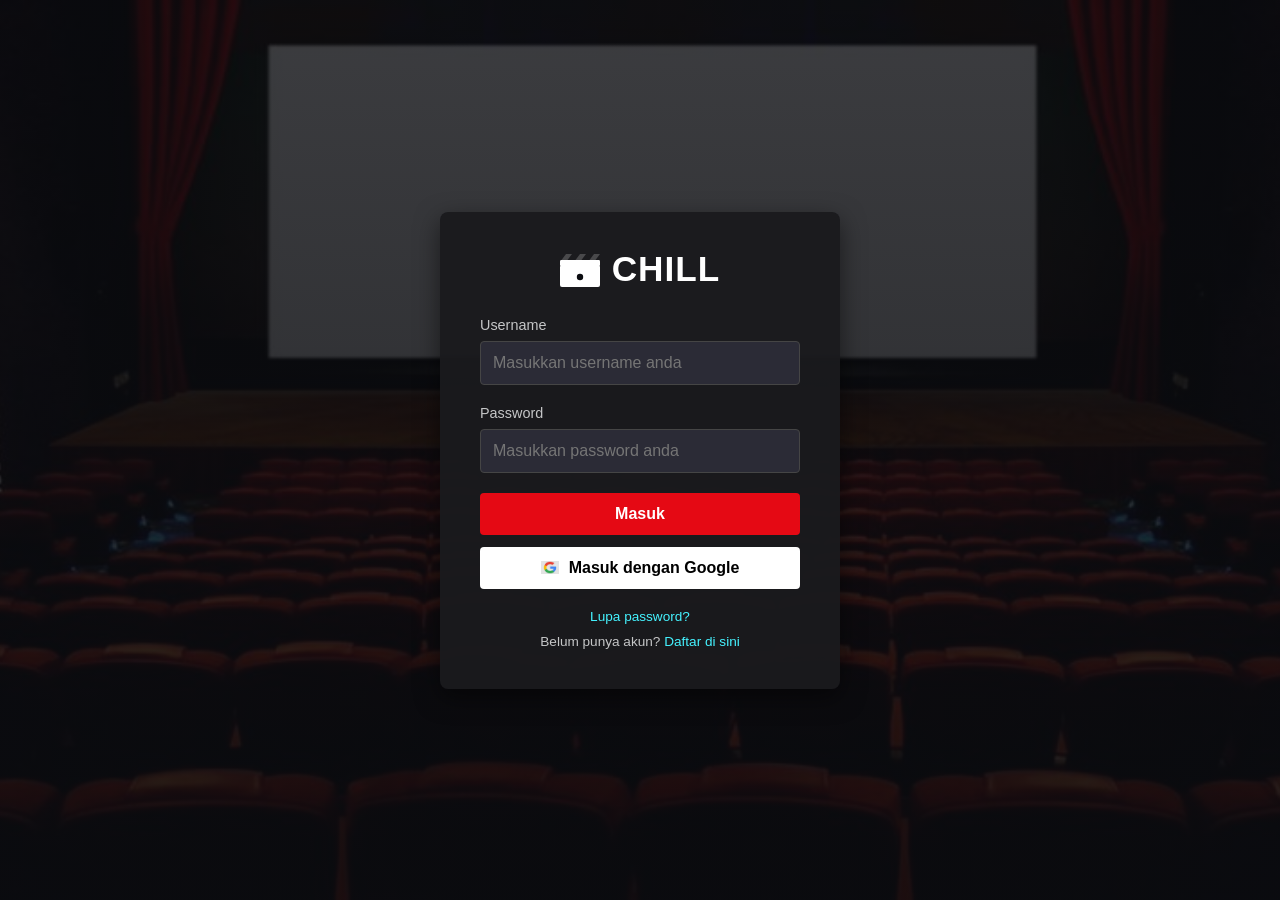
<file: login.html>
<!DOCTYPE html>
<html lang="id">

<head>
    <meta charset="UTF-8">
    <meta name="viewport" content="width=device-width, initial-scale=1.0">
    <title>Chill - Login</title>
    <link rel="stylesheet" href="style.css">
</head>

<body>

    <div class="auth-wrapper">
        <div class="auth-container">
            <div class="logo-container">
                <div class="clapperboard">
                    <div class="clapper-top">
                        <svg viewBox="0 0 100 40" fill="white">
                            <path
                                d="M0,30 L15,10 L30,10 L15,30 L35,30 L50,10 L65,10 L50,30 L70,30 L85,10 L100,10 L85,30 Z"
                                opacity="0.2" />
                            <rect x="0" y="25" width="100" height="15" rx="3" />
                        </svg>
                    </div>
                    <div class="clapper-bottom">
                        <svg viewBox="0 0 100 60" fill="white">
                            <rect x="0" y="0" width="100" height="55" rx="5" />
                            <circle cx="50" cy="30" r="8" fill="#0b0c10" />
                        </svg>
                    </div>
                </div>
                <span class="logo-text">CHILL</span>
            </div>


            <form class="auth-form" action="index.html" method="GET">
                <div class="form-group">
                    <label for="username">Username</label>
                    <input type="text" id="username" placeholder="Masukkan username anda" required>
                </div>

                <div class="form-group">
                    <label for="password">Password</label>
                    <input type="password" id="password" placeholder="Masukkan password anda" required>
                </div>

                <button type="submit" class="btn-primary">Masuk</button>

                <button type="button" class="btn-google">
                    <img src="img/google.jpg" alt="Google" width="18">
                    Masuk dengan Google
                </button>
            </form>

            <div class="auth-links">
                <a href="#">Lupa password?</a>
                <p>Belum punya akun? <a href="register.html">Daftar di sini</a></p>
            </div>
        </div>
    </div>

</body>

</html>
</file>
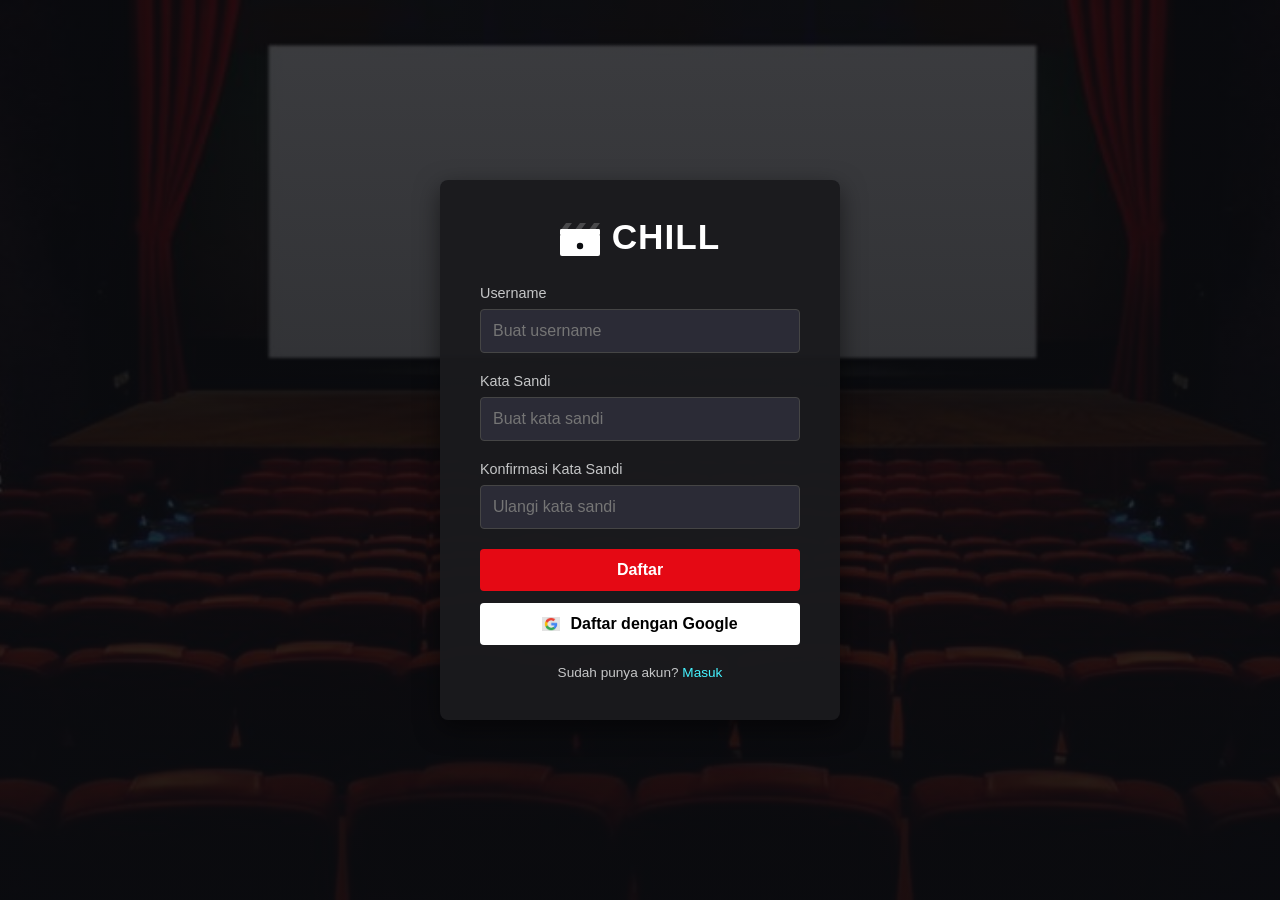
<file: register.html>
<!DOCTYPE html>
<html lang="id">

<head>
    <meta charset="UTF-8">
    <meta name="viewport" content="width=device-width, initial-scale=1.0">
    <title>Chill - Register</title>
    <link rel="stylesheet" href="style.css">
</head>

<body>

    <div class="auth-wrapper">
        <div class="auth-container">
            <div class="logo-container">
                <div class="clapperboard">
                    <div class="clapper-top">
                        <svg viewBox="0 0 100 40" fill="white">
                            <path
                                d="M0,30 L15,10 L30,10 L15,30 L35,30 L50,10 L65,10 L50,30 L70,30 L85,10 L100,10 L85,30 Z"
                                opacity="0.2" />
                            <rect x="0" y="25" width="100" height="15" rx="3" />
                        </svg>
                    </div>
                    <div class="clapper-bottom">
                        <svg viewBox="0 0 100 60" fill="white">
                            <rect x="0" y="0" width="100" height="55" rx="5" />
                            <circle cx="50" cy="30" r="8" fill="#0b0c10" />
                        </svg>
                    </div>
                </div>
                <span class="logo-text">CHILL</span>
            </div>

            <form class="auth-form" action="login.html" method="GET">
                <div class="form-group">
                    <label for="reg-username">Username</label>
                    <input type="text" id="reg-username" placeholder="Buat username" required>
                </div>

                <div class="form-group">
                    <label for="reg-password">Kata Sandi</label>
                    <input type="password" id="reg-password" placeholder="Buat kata sandi" required>
                </div>

                <div class="form-group">
                    <label for="confirm-password">Konfirmasi Kata Sandi</label>
                    <input type="password" id="confirm-password" placeholder="Ulangi kata sandi" required>
                </div>

                <button type="submit" class="btn-primary">Daftar</button>

                <button type="button" class="btn-google">
                    <img src="img/google.jpg" alt="Google" width="18">
                    Daftar dengan Google
                </button>
            </form>

            <div class="auth-links">
                <p>Sudah punya akun? <a href="login.html">Masuk</a></p>
            </div>
        </div>
    </div>

</body>

</html>
</file>
<file: style.css>
* {
    margin: 0;
    padding: 0;
    box-sizing: border-box;
    font-family: 'Segoe UI', Tahoma, Geneva, Verdana, sans-serif;
}

body {
    background-color: #0b0c10;
    color: #ffffff;
    min-height: 100vh;
}

a {
    color: #45f3ff;
    text-decoration: none;
}

a:hover {
    text-decoration: underline;
}

button {
    cursor: pointer;
    border: none;
    border-radius: 4px;
    font-weight: 600;
}

.auth-wrapper {
    display: flex;
    justify-content: center;
    align-items: center;
    min-height: 100vh;
    padding: 20px;
    background: linear-gradient(rgba(11, 12, 16, 0.8), rgba(11, 12, 16, 0.9)),
        url('img/bg bioskop.jpg') no-repeat center center/cover;
}

.auth-container {
    background-color: rgba(26, 26, 29, 0.95);
    padding: 40px;
    border-radius: 8px;
    width: 100%;
    max-width: 400px;
    box-shadow: 0 8px 24px rgba(0, 0, 0, 0.5);
}

.brand-logo {
    font-size: 2rem;
    font-weight: bold;
    color: #e50914;
    text-align: center;
    margin-bottom: 25px;
}

.auth-form .form-group {
    margin-bottom: 20px;
}

.auth-form label {
    display: block;
    margin-bottom: 8px;
    font-size: 0.9rem;
    color: #c5c6c7;
}

.auth-form input {
    width: 100%;
    padding: 12px;
    background-color: #2b2b36;
    border: 1px solid #454545;
    border-radius: 4px;
    color: #fff;
    font-size: 1rem;
}

.auth-form input:focus {
    outline: none;
    border-color: #e50914;
}

.btn-primary {
    width: 100%;
    padding: 12px;
    background-color: #e50914;
    color: white;
    font-size: 1rem;
    margin-bottom: 12px;
    transition: background 0.2s;
}

.btn-primary:hover {
    background-color: #b80710;
}

.btn-google {
    width: 100%;
    padding: 12px;
    background-color: #ffffff;
    color: #000000;
    font-size: 1rem;
    display: flex;
    justify-content: center;
    align-items: center;
    gap: 10px;
    margin-bottom: 20px;
}

.auth-links {
    text-align: center;
    font-size: 0.85rem;
    color: #c5c6c7;
    display: flex;
    flex-direction: column;
    gap: 10px;
}

.main-header {
    display: flex;
    justify-content: space-between;
    align-items: center;
    padding: 20px 4%;
    background-color: rgba(11, 12, 16, 0.95);
    position: sticky;
    top: 0;
    z-index: 1000;
}

.nav-links {
    display: flex;
    list-style: none;
    gap: 25px;
}

.nav-links a {
    color: #c5c6c7;
    font-weight: 500;
    transition: color 0.2s;
}

.nav-links a:hover,
.nav-links a.active {
    color: #ffffff;
}

.profile-avatar {
    width: 40px;
    height: 40px;
    border-radius: 50%;
    background-color: #e50914;
    display: flex;
    align-items: center;
    justify-content: center;
    font-weight: bold;
    cursor: pointer;
}

.home-container {
    padding: 0 4% 40px 4%;
}

.hero-section {
    width: calc(100% + 8%);
    margin-left: -4%;
    margin-right: -4%;
    margin-bottom: 40px;
    border-radius: 0px;
    padding: 40px 4%;

    aspect-ratio: 16 / 7 !important;
    min-height: auto !important;
    height: auto !important;

    background: linear-gradient(to top, #0b0c10 15%, rgba(11, 12, 16, 0.3) 60%, rgba(11, 12, 16, 0.5) 100%),
        url('img/duty after.jpeg') no-repeat center top / cover !important;

    display: flex;
    flex-direction: column;
    justify-content: flex-end;
}

.hero-title {
    font-size: 3rem;
    margin-bottom: 15px;
    max-width: 600px;
}

.hero-controls {
    display: flex;
    align-items: center;
    gap: 15px;
    margin-top: 20px;
    flex-wrap: wrap;
}

.btn-hero-play {
    padding: 12px 28px;
    background-color: #ffffff;
    color: #000;
    font-size: 1rem;
}

.btn-hero-more {
    padding: 12px 28px;
    background-color: rgba(197, 198, 199, 0.3);
    color: #fff;
    font-size: 1rem;
    border: 1px solid #c5c6c7;
}

.volume-control {
    display: flex;
    align-items: center;
    gap: 8px;
    margin-left: 20px;
    background: rgba(0, 0, 0, 0.5);
    padding: 8px 12px;
    border-radius: 20px;
}

.slider-wrapper {
    position: relative;
    display: flex;
    align-items: center;
    width: 100%;
}

.movie-grid {
    display: flex !important;
    gap: 16px;
    width: 100%;
    overflow-x: auto;
    scroll-behavior: smooth;
    padding: 10px 0;
    scrollbar-width: none;
}

.movie-grid::-webkit-scrollbar {
    display: none;
}

.movie-card {
    flex: 0 0 calc((100% - (16px * 5)) / 6) !important;
    width: calc((100% - (16px * 5)) / 6) !important;
    max-width: calc((100% - (16px * 5)) / 6) !important;

    background-color: #1a1a1d;
    border-radius: 6px;
    overflow: hidden;
    transition: transform 0.3s ease;
    cursor: pointer;
    display: flex;
    flex-direction: column;
}

.movie-card:hover {
    transform: scale(1.05);
    z-index: 2;
}

.movie-thumbnail {
    position: relative;
    width: 100% !important;

    aspect-ratio: 2 / 3 !important;
    height: auto !important;

    background-color: #2b2b36;
    padding: 0 !important;
    margin: 0 !important;
    overflow: hidden;
}

.movie-thumbnail img {
    width: 100% !important;
    height: 100% !important;
    object-fit: cover !important;
    display: block;
}

.movie-info {
    padding: 12px 8px;
    background-color: #1a1a1d;
    width: 100%;
}

.movie-name {
    font-size: 0.9rem;
    font-weight: 600;
    white-space: nowrap;
    overflow: hidden;
    text-overflow: ellipsis;
    color: #ffffff;
}

.slider-wrapper {
    position: relative;
    display: flex;
    align-items: center;
    width: 100%;
    overflow: visible !important;
}

.movie-grid {
    display: flex !important;
    gap: 16px;
    width: 100%;
    overflow-x: auto;
    scroll-behavior: smooth;
    padding: 10px 0;
    scrollbar-width: none;
}

.movie-grid::-webkit-scrollbar {
    display: none;
}

.slide-arrow {
    position: absolute;
    width: 40px;
    height: 40px;
    flex-shrink: 0 !important;
    background-color: rgba(26, 26, 29, 0.9);
    color: #ffffff;
    border: 1px solid #454545;
    border-radius: 50%;
    font-size: 1.4rem;
    display: flex !important;
    align-items: center;
    justify-content: center;
    line-height: 0 !important;
    padding-right: 2px;
    z-index: 100;
    cursor: pointer;

    top: 40%;
    transform: translateY(-50%);
    transition: all 0.2s ease;
}

.arrow-left {
    left: -20px !important;
}

.arrow-right {
    right: -20px !important;
}

.badge {
    position: absolute;
    top: 8px;
    left: 8px;
    padding: 4px 8px;
    border-radius: 4px;
    font-size: 0.75rem;
    font-weight: 700;
    z-index: 5;
}

.badge-episode {
    background-color: #1e3a8a;
    color: #3b82f6;
    border: 1px solid #3b82f6;
}

.badge-top {
    background-color: #e50914;
    color: #ffffff;
}

.movie-section {
    margin-bottom: 40px;
}

.section-title {
    font-size: 1.5rem;
    margin-bottom: 15px;
    font-weight: 600;
}

.movie-card {
    background-color: #1a1a1d;
    border-radius: 6px;
    overflow: hidden;
    transition: transform 0.3s;
    cursor: pointer;
}

.movie-card:hover {
    transform: scale(1.05);
}

.movie-thumbnail {
    width: 100%;
    height: 250px;
    background-color: #2b2b36;
    display: flex;
    align-items: center;
    justify-content: center;
    color: #c5c6c7;
    font-size: 0.9rem;
    text-align: center;
    padding: 10px;
}

.movie-info {
    padding: 12px;
}

.movie-name {
    font-size: 0.95rem;
    font-weight: 600;
    white-space: nowrap;
    overflow: hidden;
    text-overflow: ellipsis;
}

.main-footer {
    background-color: #06070a;
    padding: 40px 4%;
    border-top: 1px solid #1a1a1d;
}

.footer-content {
    display: grid;
    grid-template-columns: repeat(auto-fit, minmax(200px, 1fr));
    gap: 30px;
    margin-bottom: 30px;
}

.footer-brand .logo {
    font-size: 1.8rem;
    font-weight: bold;
    color: #e50914;
    margin-bottom: 10px;
}

.footer-links-group h4 {
    margin-bottom: 15px;
    color: #ffffff;
    font-size: 1rem;
}

.footer-links-group ul {
    list-style: none;
    display: flex;
    flex-direction: column;
    gap: 10px;
}

.footer-links-group a {
    color: #c5c6c7;
    font-size: 0.9rem;
}

.footer-bottom {
    text-align: center;
    color: #454545;
    font-size: 0.85rem;
    padding-top: 20px;
    border-top: 1px solid #1a1a1d;
}

.logo-container {
    display: flex !important;
    align-items: center !important;
    justify-content: center;
    gap: 12px;
    margin-bottom: 25px;
    cursor: pointer;
}

.clapperboard {
    position: relative;
    width: 40px;
    height: 40px;
    display: flex;
    flex-direction: column;
    justify-content: center;
}

.clapper-top {
    width: 100%;
    transform-origin: bottom left;
    /* Engsel di kiri bawah */
    animation: clapperAction 2.5s ease-in-out infinite;
    margin-bottom: -5px;
    z-index: 2;
}

.clapper-bottom {
    width: 100%;
    z-index: 1;
}

.logo-text {
    font-size: 2.2rem;
    font-weight: 900;
    color: #ffffff;
    letter-spacing: 1px;
    font-family: 'Arial Black', Gadget, sans-serif;
    display: inline-flex;
    align-items: center;
    height: 40px;
    line-height: 1;

    transform: translateY(-3px);
}

.header-logo {
    margin-bottom: 0 !important;
    gap: 8px;
    display: flex !important;
    align-items: center !important;
    height: 100%;
}

.header-logo .clapperboard {
    width: 24px;
    height: 24px;
    margin: 0;
}

.header-logo .logo-text {
    font-size: 1.25rem;
    font-weight: 800;
    color: #ffffff;
    display: inline-flex;
    align-items: center;
    height: 24px;
    line-height: 1;

    transform: translateY(-2px);
}

.main-header {
    display: flex;
    justify-content: space-between;
    align-items: center;
    padding: 15px 4%;
    background-color: #0b0c10;
}

@keyframes clapperAction {

    0%,
    100% {
        transform: rotate(0deg);
    }

    20% {
        transform: rotate(-25deg);
    }

    30% {
        transform: rotate(0deg);
    }

    40% {
        transform: rotate(-8deg);
    }

    45%,
    90% {
        transform: rotate(0deg);
    }
}

@media (max-width: 768px) {

    /* Header Mobile */
    .main-header {
        flex-direction: column;
        gap: 15px;
        padding: 15px;
    }

    .nav-links {
        gap: 15px;
        font-size: 0.9rem;
    }

    .hero-section {
        padding: 20px;
        min-height: 50vh;
    }

    .hero-title {
        font-size: 2rem;
    }

    .hero-controls {
        flex-direction: column;
        align-items: flex-start;
        width: 100%;
    }

    .btn-hero-play,
    .btn-hero-more,
    .volume-control {
        width: 100%;
        justify-content: center;
    }

    .volume-control {
        margin-left: 0;
    }

    .movie-grid {
        grid-template-columns: repeat(auto-fill, minmax(130px, 1fr));
        gap: 12px;
    }

    .movie-thumbnail {
        height: 180px;
    }
}
</file>
